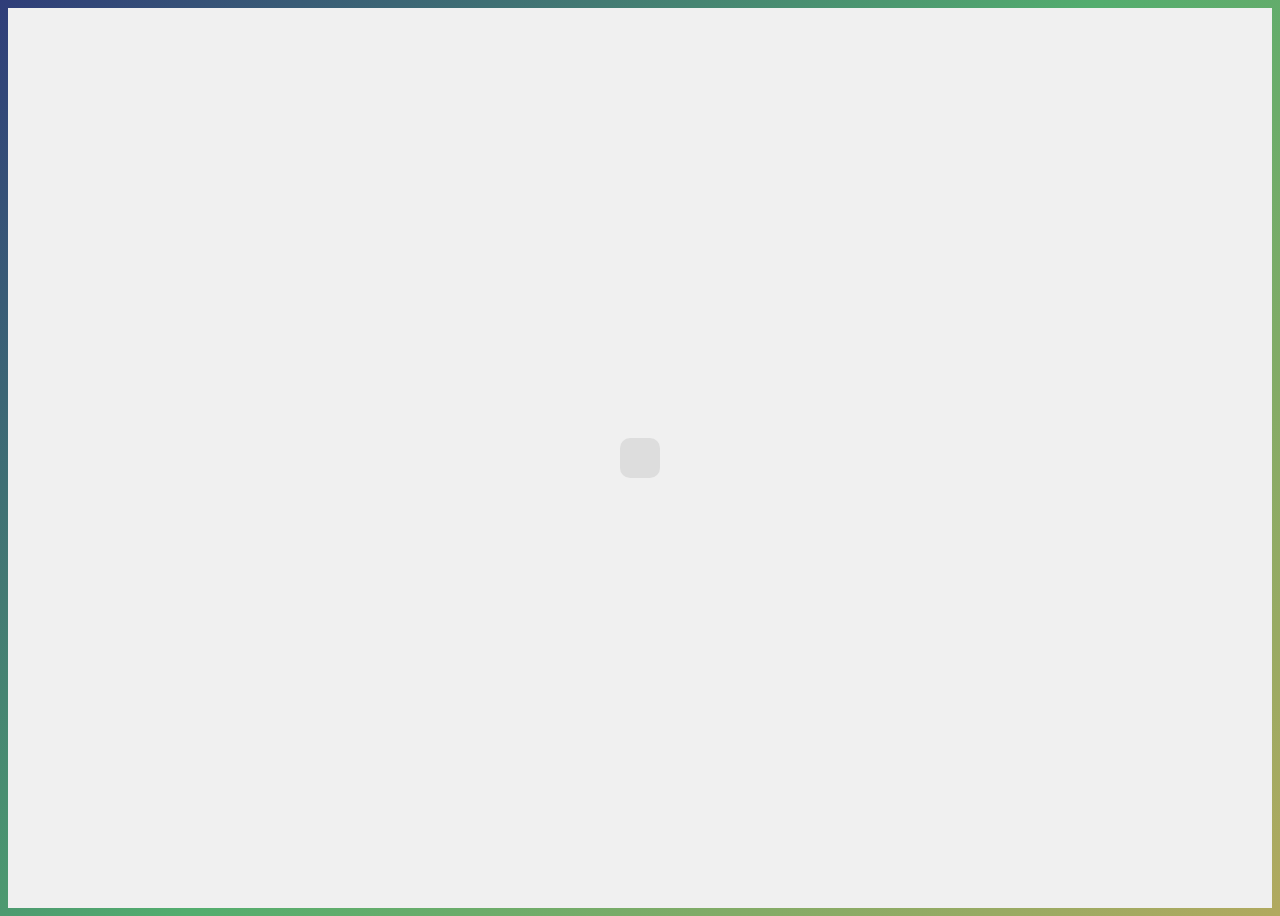
<file: ads.html>
<!DOCTYPE html>
<html>
<head>
    
    <meta charset="UTF-8">
    <title>Ads</title>
    <script async src="https://pagead2.googlesyndication.com/pagead/js/adsbygoogle.js?client=ca-pub-2511822938869564"
     crossorigin="anonymous"></script>
    <style>
        body {
            background: linear-gradient(135deg, #2f3d79, #53ad6e, #b1a95f);
        }
        .centered-box {
            display: flex;
            justify-content: center;
            align-items: center;
            height: 100vh;
            background-color: #f0f0f0;
        }
        .ad-box {
            background-color: #ddd;
            padding: 20px;
            border-radius: 10px;
        }
    </style>
</head>
<body class="chatgptfolders">
    <div class="centered-box">
        <div class="ad-box">
            <!-- chatgptfolders -->
            <ins class="adsbygoogle"
                 style="display:block"
                 data-ad-client="ca-pub-2511822938869564"
                 data-ad-slot="1343861473"
                 data-ad-format="auto"
                 data-full-width-responsive="true"></ins>
            <script>
                 (adsbygoogle = window.adsbygoogle || []).push({});
            </script>
        </div>
    </div>
</body>
</html>
</file>
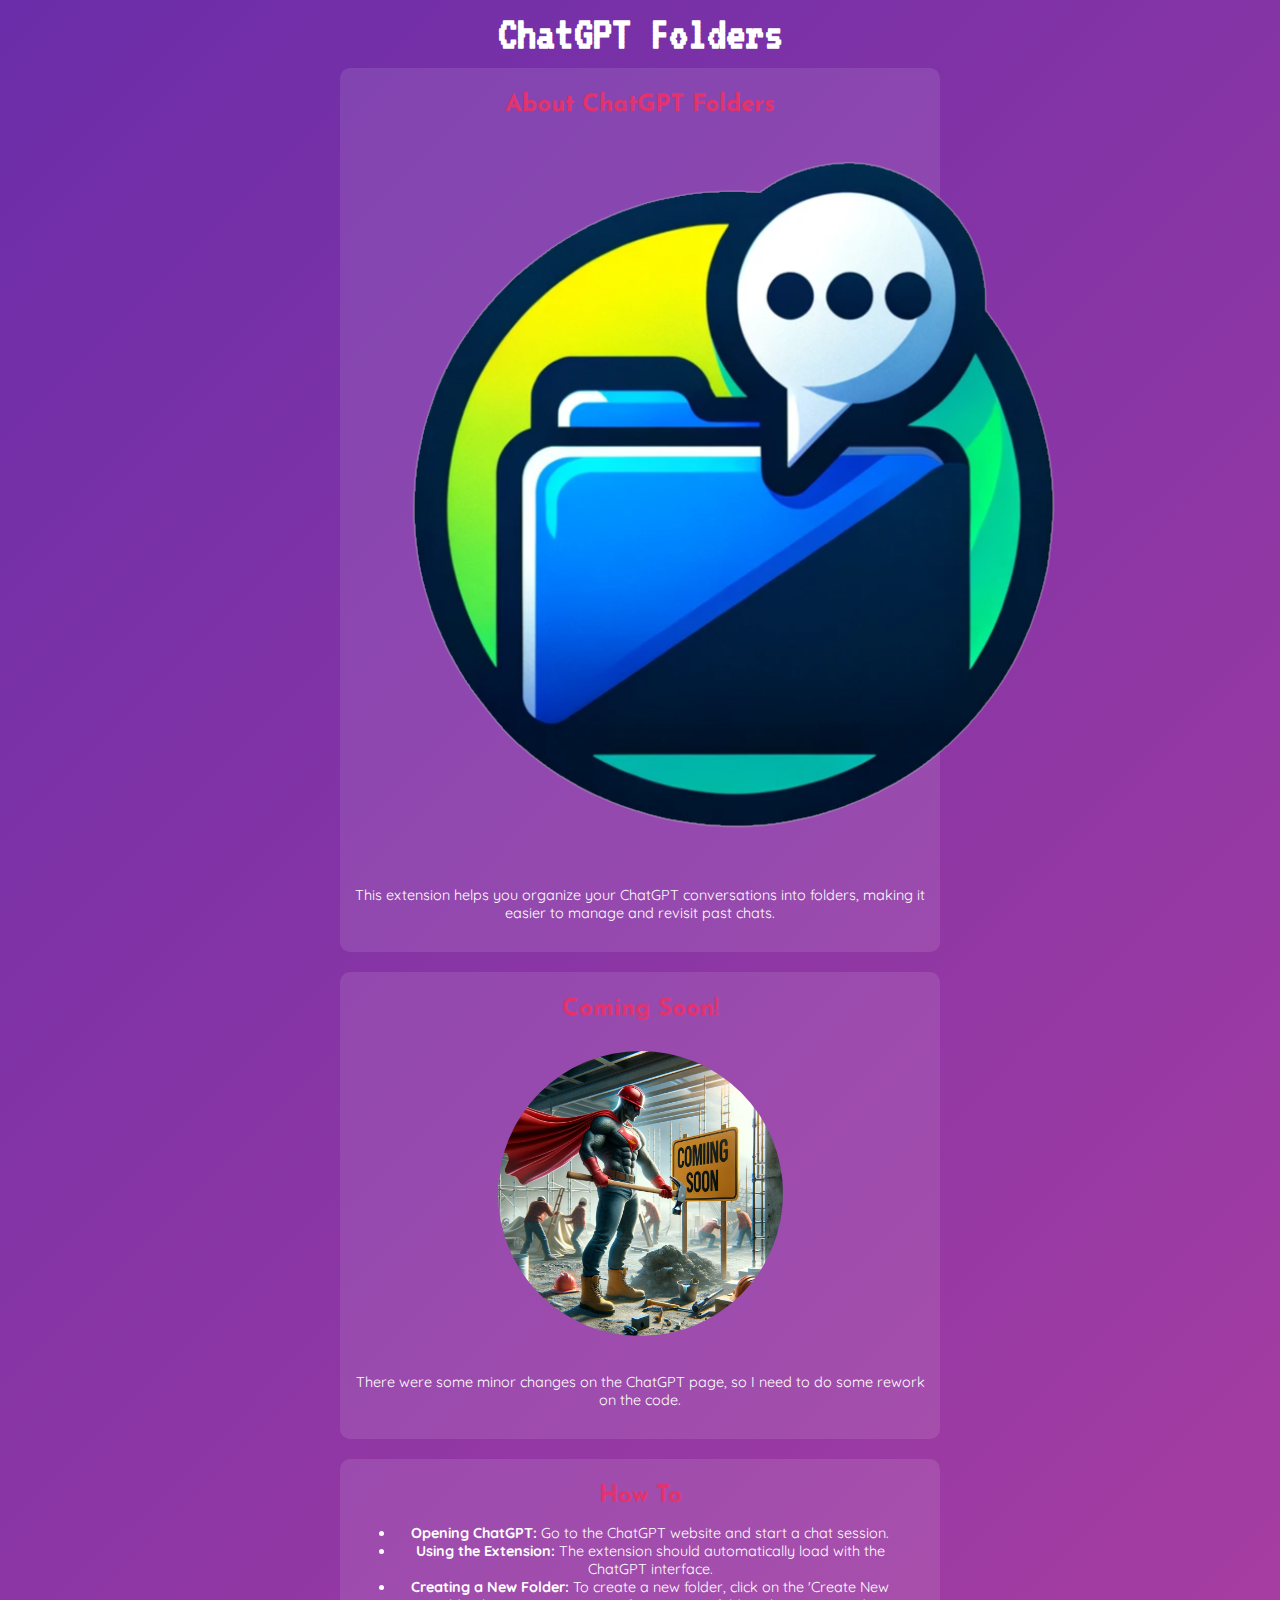
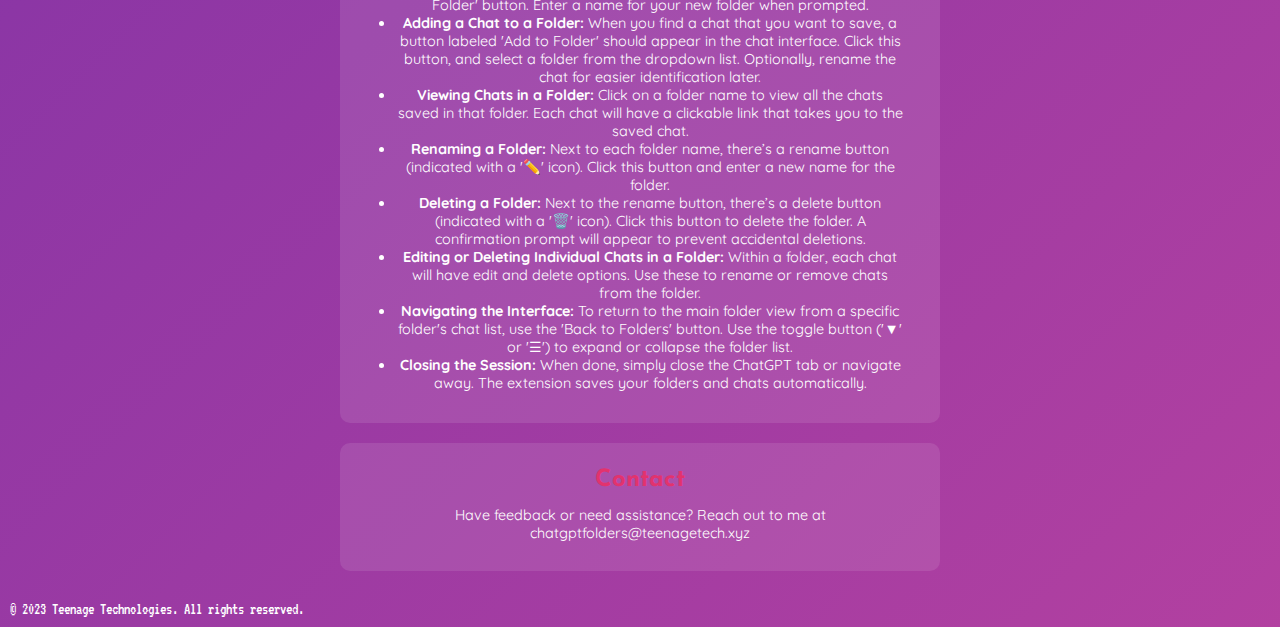
<file: chatgptfolders.html>
<!DOCTYPE html>
<html>
<head>
    <script async src="https://pagead2.googlesyndication.com/pagead/js/adsbygoogle.js?client=ca-pub-2511822938869564"
     crossorigin="anonymous"></script>
    <meta charset="UTF-8">
    <meta name="viewport" content="width=device-width, initial-scale=1.0">
    <title>ChatGPT Folders | Teenage Technologies</title>
    <link rel="preconnect" href="https://fonts.googleapis.com">
    <link rel="preconnect" href="https://fonts.gstatic.com" crossorigin>
    <link href="https://fonts.googleapis.com/css2?family=Josefin+Sans:ital,wght@0,400;0,700;1,400&family=Quicksand:wght@400;700&family=Silkscreen:wght@400;700&family=VT323&display=swap" rel="stylesheet">
    <link rel="stylesheet" href="../style.css">
    
</head>
<body class="chatgptfolders">
    <main>
        <h1 id="title">ChatGPT Folders</h1>
        <section id="about-extension">
            <h2>About ChatGPT Folders</h2>
            <img src="images/icon.png" alt="logo" id="logo">
            <p>This extension helps you organize your ChatGPT conversations into folders, making it easier to manage and revisit past chats.</p>
            <!-- More explanation can be added here -->
        </section>
        <section id="donate">
            <h2>Coming Soon!</h2>
            <img src="images/comingsoon2.png" alt="Sad Cat" id="sad-cat">
            <p>There were some minor changes on the ChatGPT page, so I need to do some rework on the code.</p>
            <div id="donation-links">
                <!-- Insert donation links and images here -->
            </div>
        </section>
        

        <section id="how-to">
            <h2>How To</h2>
            <ul>
                <li><strong>Opening ChatGPT:</strong> Go to the ChatGPT website and start a chat session.</li>
                <li><strong>Using the Extension:</strong> The extension should automatically load with the ChatGPT interface.</li>
                <li><strong>Creating a New Folder:</strong> To create a new folder, click on the 'Create New Folder' button. Enter a name for your new folder when prompted.</li>
                <li><strong>Adding a Chat to a Folder:</strong> When you find a chat that you want to save, a button labeled 'Add to Folder' should appear in the chat interface. Click this button, and select a folder from the dropdown list. Optionally, rename the chat for easier identification later.</li>
                <li><strong>Viewing Chats in a Folder:</strong> Click on a folder name to view all the chats saved in that folder. Each chat will have a clickable link that takes you to the saved chat.</li>
                <li><strong>Renaming a Folder:</strong> Next to each folder name, there’s a rename button (indicated with a '✏️' icon). Click this button and enter a new name for the folder.</li>
                <li><strong>Deleting a Folder:</strong> Next to the rename button, there’s a delete button (indicated with a '🗑️' icon). Click this button to delete the folder. A confirmation prompt will appear to prevent accidental deletions.</li>
                <li><strong>Editing or Deleting Individual Chats in a Folder:</strong> Within a folder, each chat will have edit and delete options. Use these to rename or remove chats from the folder.</li>
                <li><strong>Navigating the Interface:</strong> To return to the main folder view from a specific folder's chat list, use the 'Back to Folders' button. Use the toggle button ('▼' or '☰') to expand or collapse the folder list.</li>
                <li><strong>Closing the Session:</strong> When done, simply close the ChatGPT tab or navigate away. The extension saves your folders and chats automatically.</li>
            </ul>
        </section>

        <section id="contact">
            <h2>Contact</h2>
            <p>Have feedback or need assistance? Reach out to me at chatgptfolders@teenagetech.xyz</p>
        </section>
    </main>
    <footer>
        &copy; 2023 Teenage Technologies. All rights reserved.
    </footer>
    <!-- Include your script.js if necessary -->
</body>
</html>
</file>
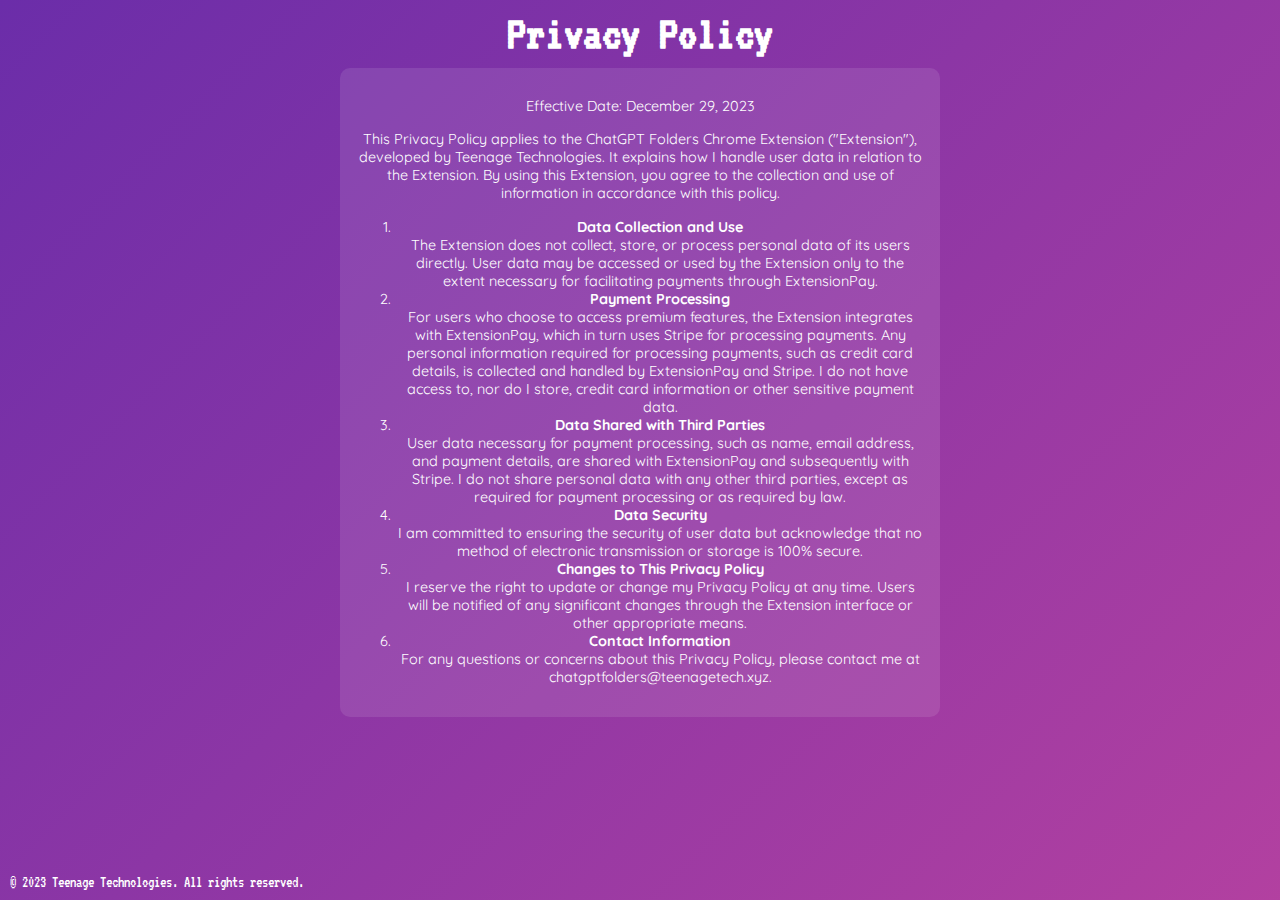
<file: foldersprivacypolicy.html>
<!DOCTYPE html>
<html>
<head>
    <script async src="https://pagead2.googlesyndication.com/pagead/js/adsbygoogle.js?client=ca-pub-2511822938869564"
     crossorigin="anonymous"></script>
    <meta charset="UTF-8">
    <meta name="viewport" content="width=device-width, initial-scale=1.0">
    <title>Privacy Policy | Teenage Technologies</title>
    <link rel="preconnect" href="https://fonts.googleapis.com">
    <link rel="preconnect" href="https://fonts.gstatic.com" crossorigin>
    <link href="https://fonts.googleapis.com/css2?family=Josefin+Sans:ital,wght@0,400;0,700;1,400&family=Quicksand:wght@400;700&family=Silkscreen:wght@400;700&family=VT323&display=swap" rel="stylesheet">
    <link rel="stylesheet" href="../style.css">
</head>
<body class="chatgptfolders">
    <main>
        <h1 id="title">Privacy Policy</h1>
        <section id="privacy-policy">
            <p>Effective Date: December 29, 2023</p>
            <p>This Privacy Policy applies to the ChatGPT Folders Chrome Extension ("Extension"), developed by Teenage Technologies. It explains how I handle user data in relation to the Extension. By using this Extension, you agree to the collection and use of information in accordance with this policy.</p>
            <ol>
                <li><strong>Data Collection and Use</strong><br>The Extension does not collect, store, or process personal data of its users directly. User data may be accessed or used by the Extension only to the extent necessary for facilitating payments through ExtensionPay.</li>
                <li><strong>Payment Processing</strong><br>For users who choose to access premium features, the Extension integrates with ExtensionPay, which in turn uses Stripe for processing payments. Any personal information required for processing payments, such as credit card details, is collected and handled by ExtensionPay and Stripe. I do not have access to, nor do I store, credit card information or other sensitive payment data.</li>
                <li><strong>Data Shared with Third Parties</strong><br>User data necessary for payment processing, such as name, email address, and payment details, are shared with ExtensionPay and subsequently with Stripe. I do not share personal data with any other third parties, except as required for payment processing or as required by law.</li>
                <li><strong>Data Security</strong><br>I am committed to ensuring the security of user data but acknowledge that no method of electronic transmission or storage is 100% secure.</li>
                <li><strong>Changes to This Privacy Policy</strong><br>I reserve the right to update or change my Privacy Policy at any time. Users will be notified of any significant changes through the Extension interface or other appropriate means.</li>
                <li><strong>Contact Information</strong><br>For any questions or concerns about this Privacy Policy, please contact me at chatgptfolders@teenagetech.xyz.</li>
            </ol>
        </section>
    </main>
    <footer>
        &copy; 2023 Teenage Technologies. All rights reserved.
    </footer>
</body>
</html>
</file>
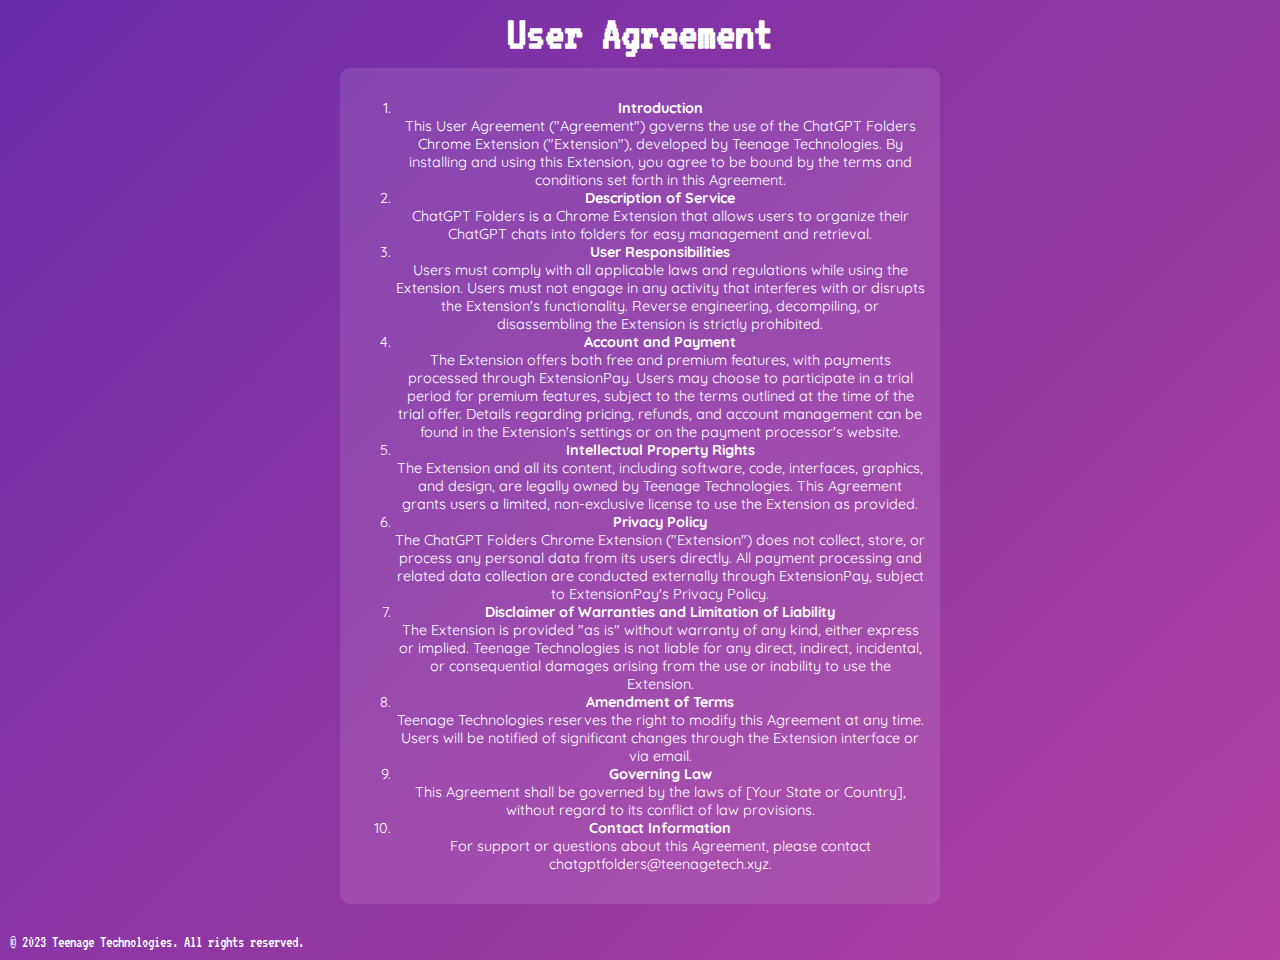
<file: useragreement.html>
<!DOCTYPE html>
<html>
<head>
    <script async src="https://pagead2.googlesyndication.com/pagead/js/adsbygoogle.js?client=ca-pub-2511822938869564"
     crossorigin="anonymous"></script>
    <meta charset="UTF-8">
    <meta name="viewport" content="width=device-width, initial-scale=1.0">
    <title>User Agreement | Teenage Technologies</title>
    <link rel="preconnect" href="https://fonts.googleapis.com">
    <link rel="preconnect" href="https://fonts.gstatic.com" crossorigin>
    <link href="https://fonts.googleapis.com/css2?family=Josefin+Sans:ital,wght@0,400;0,700;1,400&family=Quicksand:wght@400;700&family=Silkscreen:wght@400;700&family=VT323&display=swap" rel="stylesheet">
    <link rel="stylesheet" href="../style.css">
</head>
<body class="chatgptfolders">
    <main>
        <h1 id="title">User Agreement</h1>
        <section id="user-agreement">
            <ol>
                <li><strong>Introduction</strong><br>This User Agreement ("Agreement") governs the use of the ChatGPT Folders Chrome Extension ("Extension"), developed by Teenage Technologies. By installing and using this Extension, you agree to be bound by the terms and conditions set forth in this Agreement.</li>
                <li><strong>Description of Service</strong><br>ChatGPT Folders is a Chrome Extension that allows users to organize their ChatGPT chats into folders for easy management and retrieval.</li>
                <li><strong>User Responsibilities</strong><br>Users must comply with all applicable laws and regulations while using the Extension. Users must not engage in any activity that interferes with or disrupts the Extension's functionality. Reverse engineering, decompiling, or disassembling the Extension is strictly prohibited.</li>
                <li><strong>Account and Payment</strong><br>The Extension offers both free and premium features, with payments processed through ExtensionPay. Users may choose to participate in a trial period for premium features, subject to the terms outlined at the time of the trial offer. Details regarding pricing, refunds, and account management can be found in the Extension's settings or on the payment processor's website.</li>
                <li><strong>Intellectual Property Rights</strong><br>The Extension and all its content, including software, code, interfaces, graphics, and design, are legally owned by Teenage Technologies. This Agreement grants users a limited, non-exclusive license to use the Extension as provided.</li>
                <li><strong>Privacy Policy</strong><br>The ChatGPT Folders Chrome Extension ("Extension") does not collect, store, or process any personal data from its users directly. All payment processing and related data collection are conducted externally through ExtensionPay, subject to ExtensionPay's Privacy Policy.</li>
                <li><strong>Disclaimer of Warranties and Limitation of Liability</strong><br>The Extension is provided "as is" without warranty of any kind, either express or implied. Teenage Technologies is not liable for any direct, indirect, incidental, or consequential damages arising from the use or inability to use the Extension.</li>
                <li><strong>Amendment of Terms</strong><br>Teenage Technologies reserves the right to modify this Agreement at any time. Users will be notified of significant changes through the Extension interface or via email.</li>
                <li><strong>Governing Law</strong><br>This Agreement shall be governed by the laws of [Your State or Country], without regard to its conflict of law provisions.</li>
                <li><strong>Contact Information</strong><br>For support or questions about this Agreement, please contact chatgptfolders@teenagetech.xyz.</li>
            </ol>
        </section>
    </main>
    <footer>
        &copy; 2023 Teenage Technologies. All rights reserved.
    </footer>
</body>
</html>
</file>
<file: style.css>
/* Global Styles */
body {
  background: linear-gradient(135deg, #6B2DA9, #d64a9c, #32A89B);
  background-size: 300% 300%;
  animation: gradient 30s ease infinite;
  font-family: 'VT323', monospace;
  color: white;
  text-align: center;
  display: flex;
  flex-direction: column;
  min-height: 100vh;
  margin: 0;
}

@keyframes gradient {
  0% { background-position: 0% 50%; }
  50% { background-position: 100% 50%; }
  100% { background-position: 0% 50%; }
}

main {
  flex: 1;
  display: flex;
  flex-direction: column;
  align-items: center;
}

h1, h2 {
  font-weight: 700;
  margin: 10px;
}

/* Centered Text for About Me and Projects */
#about p, #projects p {
  text-align: left;
}


h1 {
  font-size: 3em;
  cursor: pointer;
}

h2 {
  font-family: 'Josefin Sans', sans-serif;
  color: #E2336E;
  font-size: 1.5em;
}

ul {
  margin-right: 20px;
}

/* Reusable Section Styles */
section {
  background-color: rgba(255, 255, 255, 0.1);
  border-radius: 10px;
  width: 600px;
  margin-bottom: 20px;
  padding: 15px;
  box-sizing: border-box;
}

section p, section li {
  font-family: 'Quicksand', sans-serif;
  color: white;
  font-size: 0.9em;
  text-align: center;
}

/* Specific Element Styles */
.about-content, .project-content, .project-image-title {
  display: flex;
  align-items: center;
  justify-content: center;
}

.about-content img, .project-content img {
  border-radius: 20%;
  width: 150px;
  height: 150px;
  margin: 10px;
}

.project-content img {
  border-radius: 20%;
  width: 150px;
  height: 150px;
  margin: 0px;
}

.project-title {
  color: #4f1550;
}

footer {
  margin: 10px;
  text-align: left;
}

#sad-cat {
  max-width: 50%;
  height: auto;
  margin: 20px 0px;
  border-radius: 50%;
}

/* Responsive Design */
@media (max-width: 600px) {
  main {
    align-items: flex-start;
    padding: 10px;
  }

h3 {
  margin: 10px;
}

  /* Centered Text for About Me and Projects */
#about p, #projects p {
  text-align: center;
}

  section {
    width: 100%;
  }

  .about-content, .project-content, .project-image-title {
    flex-direction: column;
  }

  #sad-cat {
    max-width: 100%;
    height: auto;
    margin: 20px 0;
    border-radius: 50%;
  }

  #donation-links img {
    width: 50px;
    margin: 0 10px;
  }

  #donation-links a {
    display: inline-block;
    margin: 10px;
    text-decoration: none;
    color: #f0f0f0;
  }
  
}
</file>
